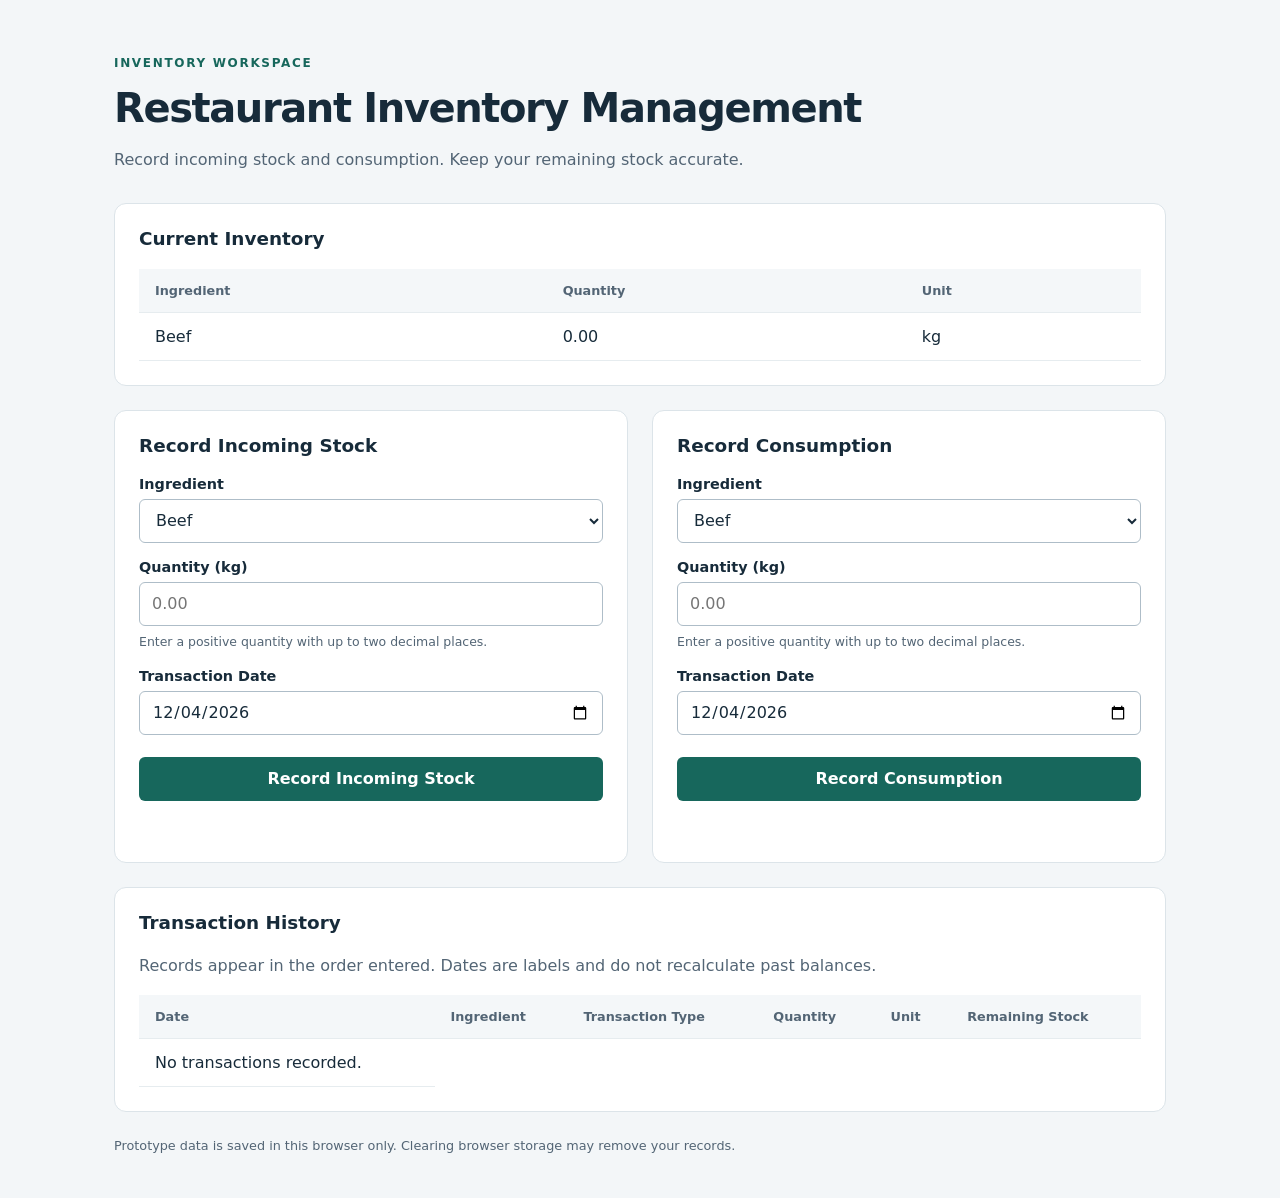
<file: index.html>
<!doctype html>
<html lang="en">
<head>
  <meta charset="utf-8">
  <meta name="viewport" content="width=device-width, initial-scale=1">
  <title>Restaurant Inventory Management</title>
  <link rel="stylesheet" href="styles.css">
  <script src="app.js" defer></script>
</head>
<body>
  <main>
    <header><p class="eyebrow">INVENTORY WORKSPACE</p><h1>Restaurant Inventory Management</h1><p>Record incoming stock and consumption. Keep your remaining stock accurate.</p></header>
    <p id="storage-error" class="error" role="alert" hidden></p>
    <section aria-labelledby="inventory-title">
      <h2 id="inventory-title">Current Inventory</h2>
      <div class="table-wrap"><table><thead><tr><th scope="col">Ingredient</th><th scope="col">Quantity</th><th scope="col">Unit</th></tr></thead><tbody id="inventory-body"></tbody></table></div>
    </section>
    <div class="forms">
      <section aria-labelledby="incoming-title"><h2 id="incoming-title">Record Incoming Stock</h2>
        <form id="incoming-form" novalidate>
          <label for="incoming-ingredient">Ingredient</label><select id="incoming-ingredient" name="ingredient"><option value="beef">Beef</option></select>
          <label for="incoming-quantity">Quantity (kg)</label><input id="incoming-quantity" name="quantity" type="text" inputmode="decimal" placeholder="0.00" aria-describedby="incoming-help" required><small id="incoming-help">Enter a positive quantity with up to two decimal places.</small>
          <label for="incoming-date">Transaction Date</label><input id="incoming-date" name="date" type="date" required>
          <button type="submit">Record Incoming Stock</button><p id="incoming-message" class="message" role="status" aria-live="polite"></p>
        </form>
      </section>
      <section aria-labelledby="consumption-title"><h2 id="consumption-title">Record Consumption</h2>
        <form id="consumption-form" novalidate>
          <label for="consumption-ingredient">Ingredient</label><select id="consumption-ingredient" name="ingredient"><option value="beef">Beef</option></select>
          <label for="consumption-quantity">Quantity (kg)</label><input id="consumption-quantity" name="quantity" type="text" inputmode="decimal" placeholder="0.00" aria-describedby="consumption-help" required><small id="consumption-help">Enter a positive quantity with up to two decimal places.</small>
          <label for="consumption-date">Transaction Date</label><input id="consumption-date" name="date" type="date" required>
          <button type="submit">Record Consumption</button><p id="consumption-message" class="message" role="status" aria-live="polite"></p>
        </form>
      </section>
    </div>
    <section aria-labelledby="history-title"><h2 id="history-title">Transaction History</h2><p>Records appear in the order entered. Dates are labels and do not recalculate past balances.</p>
      <div class="table-wrap"><table><thead><tr><th scope="col">Date</th><th scope="col">Ingredient</th><th scope="col">Transaction Type</th><th scope="col">Quantity</th><th scope="col">Unit</th><th scope="col">Remaining Stock</th></tr></thead><tbody id="history-body"></tbody></table></div>
    </section>
    <footer>Prototype data is saved in this browser only. Clearing browser storage may remove your records.</footer>
  </main>
</body>
</html>
</file>
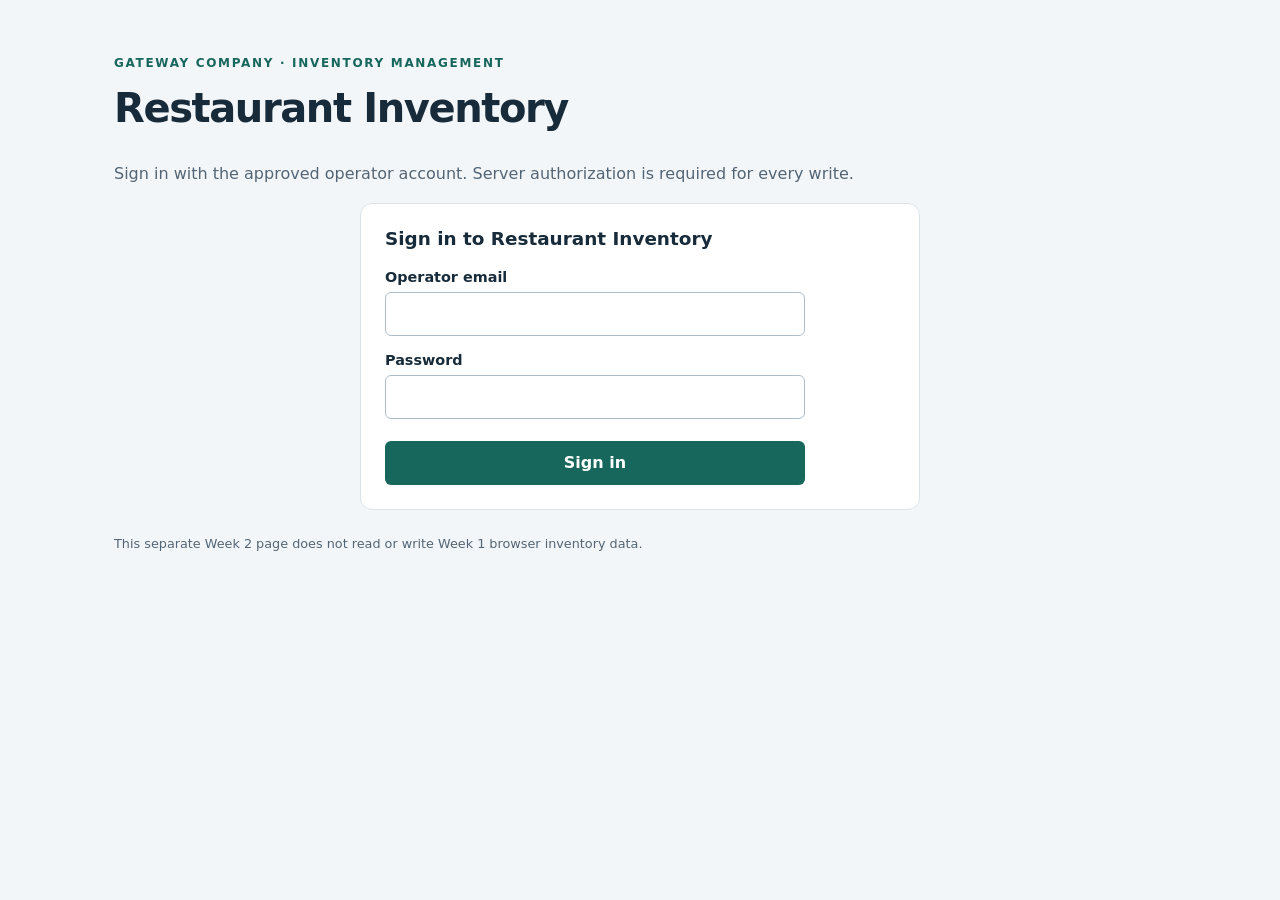
<file: week2.html>
<!doctype html>
<html lang="en">
<head>
  <meta charset="utf-8">
  <meta name="viewport" content="width=device-width, initial-scale=1">
  <title>Gateway Restaurant Inventory</title>
  <link rel="stylesheet" href="styles.css">
  <link rel="stylesheet" href="week2.css">
  <script src="week2-config.js" defer></script>
  <script src="week2.js" defer></script>
</head>
<body>
  <main>
    <header>
      <p class="eyebrow">GATEWAY COMPANY · INVENTORY MANAGEMENT</p>
      <h1>Restaurant Inventory</h1>
    </header>
    <p id="auth-status" role="status" aria-live="polite">Sign in to continue.</p>
    <section id="login-screen" aria-labelledby="login-title">
      <h2 id="login-title" tabindex="-1">Sign in to Restaurant Inventory</h2>
      <form id="sign-in" novalidate>
        <label for="operator-email">Operator email</label><input id="operator-email" name="email" type="email" autocomplete="username" required>
        <label for="operator-password">Password</label><input id="operator-password" name="password" type="password" autocomplete="current-password" required>
        <button id="sign-in-button" type="submit" disabled>Sign in</button>
      </form>
    </section>
    <div id="signed-in-controls" hidden>
      <button id="sign-out" type="button" disabled>Sign out</button>
    </div>
    <section id="restaurant-screen" aria-labelledby="restaurant-title" hidden>
      <h2 id="restaurant-title" tabindex="-1">Select a restaurant</h2>
      <p>This is a single-restaurant demonstration. Selection opens the demo dashboard and does not verify membership or grant operator permissions.</p>
      <button id="select-restaurant" type="button">Gateway Demo Restaurant</button>
    </section>
    <div id="dashboard-screen" hidden>
    <h2 id="dashboard-title" tabindex="-1">Gateway Demo Restaurant</h2>
    <section aria-labelledby="connection-title">
      <h2 id="connection-title">Data connection</h2>
      <p id="connection-status" role="status" aria-live="polite">Not Connected · Data source: Connection unavailable</p>
      <p id="connection-detail">Supabase access has not been configured or approved for this page. No live inventory has been loaded.</p>
      <p id="connection-error" class="error" role="alert" hidden></p>
      <button id="refresh" type="button" disabled>Refresh inventory</button>
    </section>
    <section aria-labelledby="stock-overview-title" id="stock-overview">
      <h2 id="stock-overview-title">Stock overview</h2>
      <p>Demonstration thresholds only. Save stores settings in this browser for your signed-in user and Gateway Demo Restaurant, never in Supabase. Status changes after Save. Blank means explicitly Not Configured.</p>
      <p>Reset restores demo defaults for this user and restaurant only. Refresh discards unsaved drafts. Saved settings remain after sign-out.</p>
      <p id="stock-summary" role="status" aria-live="polite">Unavailable — sign in and select the demo restaurant.</p>
      <div class="table-wrap" tabindex="0" role="region" aria-label="Stock alerts table; scroll horizontally for all columns"><table>
        <caption>Ingredient-level low stock alerts</caption>
        <thead><tr><th scope="col">Ingredient</th><th scope="col">Current balance</th><th scope="col">Unit</th><th scope="col">Demo threshold</th><th scope="col">Stock status</th></tr></thead>
        <tbody id="stock-alert-body"><tr><td colspan="5">Unavailable</td></tr></tbody>
      </table></div>
      <button id="save-thresholds" type="button" disabled>Save Thresholds</button>
      <button id="reset-thresholds" type="button" disabled>Reset to demo defaults</button>
      <p id="threshold-message" role="status" aria-live="polite"></p>
    </section>
    <section aria-labelledby="stock-title" id="stock-section">
      <h2 id="stock-title">Current stock</h2>
      <div class="table-wrap"><table>
        <caption>Available ingredients and quantities</caption>
        <thead><tr><th scope="col">Ingredient</th><th scope="col">Category</th><th scope="col">Quantity</th><th scope="col">Unit</th></tr></thead>
        <tbody id="stock-body"><tr><td colspan="4">Inventory is unavailable until the connection is approved.</td></tr></tbody>
      </table></div>
    </section>
    <section aria-labelledby="history-title" id="history-section">
      <h2 id="history-title">Inventory history</h2>
      <p>Oldest ledger entry first. Transaction dates are record labels.</p>
      <label for="history-ingredient">Filter history by ingredient</label>
      <select id="history-ingredient" aria-describedby="history-filter-detail" disabled><option value="">All Ingredients</option></select>
      <p id="history-filter-detail">Filters the complete loaded ledger by exact ingredient name.</p>
      <div class="table-wrap"><table>
        <caption>Stock receipts, consumption, and waste</caption>
        <thead><tr><th scope="col">Sequence</th><th scope="col">Ingredient</th><th scope="col">Transaction type</th><th scope="col">Quantity</th><th scope="col">Unit</th><th scope="col">Date</th><th scope="col">Waste reason</th></tr></thead>
        <tbody id="history-body"><tr><td colspan="7">History is unavailable until the connection is approved.</td></tr></tbody>
      </table></div>
    </section>
    <section id="expiration-overview" aria-labelledby="expiration-title">
      <h2 id="expiration-title">Expiration overview</h2>
      <p><strong>Original receipt quantity; remaining quantity is not tracked.</strong></p>
      <p>UTC calendar dates · 7-day demonstration warning horizon. No automatic stock deductions or Waste. This protected view requires migration 007 and the updated Edge handler.</p>
      <p id="expiration-summary" role="status" aria-live="polite">Unavailable</p>
      <button id="refresh-expirations" type="button" disabled>Refresh expiration records</button>
      <div class="table-wrap" tabindex="0" role="region" aria-label="Receipt expiration records; scroll horizontally for all columns"><table>
        <caption>Receipt records, including historical receipts with unknown remaining stock</caption>
        <thead><tr><th scope="col">Receipt</th><th scope="col">Ingredient</th><th scope="col">Original received quantity</th><th scope="col">Unit</th><th scope="col">Receipt date</th><th scope="col">Expiration date</th><th scope="col">Expiration status</th></tr></thead>
        <tbody id="expiration-body"><tr><td colspan="7">Unavailable</td></tr></tbody>
      </table></div>
    </section>
    <section aria-labelledby="manage-title">
      <h2 id="manage-title">Administrator inventory management</h2>
      <p>Every inventory action requires server authorization. Restaurant selection does not grant write access.</p>
      <p id="write-message" role="status" aria-live="polite"></p>
      <fieldset id="write-controls" disabled><legend>Authorized operator actions</legend>
        <div class="forms">
          <form id="add-ingredient" data-action="add_ingredient" novalidate>
            <h3>Add ingredient</h3>
            <label for="ingredient-name">Name</label><input id="ingredient-name" name="name" maxlength="200" required>
            <label for="ingredient-category">Category</label><input id="ingredient-category" name="category" maxlength="200" required>
            <label for="ingredient-unit">Unit</label><select id="ingredient-unit" name="unit_id"><option value="10000000-0000-4000-8000-000000000001">lb</option><option value="10000000-0000-4000-8000-000000000002">pt</option><option value="10000000-0000-4000-8000-000000000003">fl oz</option><option value="10000000-0000-4000-8000-000000000004">each</option></select>
            <button type="submit">Add ingredient</button>
          </form>
          <form id="receive-stock" data-action="receive_stock" novalidate>
            <h3>Receive stock</h3><label for="receive-stock-ingredient">Ingredient</label><select id="receive-stock-ingredient" name="ingredient_id" required><option value="">Refresh inventory to select an ingredient</option></select>
            <label for="receive-stock-quantity">Quantity</label><input id="receive-stock-quantity" name="quantity" inputmode="decimal" maxlength="128" required>
            <label for="receive-stock-date">Transaction date</label><input id="receive-stock-date" name="date" type="date" required>
            <label for="receive-stock-expiry">Expiration date (optional)</label><input id="receive-stock-expiry" name="expires_on" type="date">
            <small>UTC date-only expiry visibility. Leave blank for the existing Receive workflow. Separate receipts are required for different expiry dates.</small>
            <button type="submit">Receive stock</button>
          </form>
          <form id="consume-stock" data-action="consume_stock" novalidate>
            <h3>Consume stock</h3><label for="consume-stock-ingredient">Ingredient</label><select id="consume-stock-ingredient" name="ingredient_id" required><option value="">Refresh inventory to select an ingredient</option></select>
            <label for="consume-stock-quantity">Quantity</label><input id="consume-stock-quantity" name="quantity" inputmode="decimal" maxlength="128" required>
            <label for="consume-stock-date">Transaction date</label><input id="consume-stock-date" name="date" type="date" required>
            <button type="submit">Consume stock</button>
          </form>
          <form id="deactivate-ingredient" data-action="deactivate_ingredient" novalidate>
            <h3>Deactivate ingredient</h3><label for="deactivate-ingredient-ingredient">Ingredient</label><select id="deactivate-ingredient-ingredient" name="ingredient_id" required><option value="">Refresh inventory to select an ingredient</option></select>
            <button type="submit">Deactivate ingredient</button>
          </form>
          <form id="reactivate-ingredient" data-action="reactivate_ingredient" novalidate>
            <h3>Reactivate ingredient</h3>
            <label for="reactivate-ingredient-name">Ingredient name</label><input id="reactivate-ingredient-name" name="name" maxlength="200" required>
            <small>Enter an existing inactive ingredient name. Reactivation restores its status without adding stock.</small>
            <button type="submit">Reactivate ingredient</button>
          </form>
          <div class="waste-action">
          <button id="toggle-waste" type="button" aria-expanded="false" aria-controls="record-waste">Record Waste</button>
          <form id="record-waste" data-action="record_waste" novalidate hidden>
            <h3>Record waste</h3>
            <label for="record-waste-ingredient">Ingredient</label><select id="record-waste-ingredient" name="ingredient_id" required><option value="">Select an active ingredient</option></select>
            <p id="waste-unit" role="status">Unit: Select an ingredient</p>
            <label for="waste-quantity">Waste quantity</label><input id="waste-quantity" name="quantity" inputmode="decimal" maxlength="128" required>
            <label for="waste-reason">Waste reason</label><select id="waste-reason" name="reason" required><option value="">Select a reason</option><option value="spoiled">Spoiled</option><option value="damaged">Damaged</option><option value="other">Other</option></select>
            <small>The database records the UTC date and time. No separate consumption entry is created. This local draft requires migration 006 before live use.</small>
            <button type="submit">Submit Waste</button>
          </form>
          </div>
        </div>
      </fieldset>
      <p>Use a new fictional ingredient for demonstrations. Persistent history is retained after deactivation.</p>
    </section>
    </div>
    <noscript><p class="error">Enable JavaScript to sign in and open the inventory dashboard.</p></noscript>
    <footer>This separate Week 2 page does not read or write Week 1 browser inventory data.</footer>
  </main>
</body>
</html>
</file>
<file: styles.css>
:root { color-scheme: light; font-family: system-ui, -apple-system, BlinkMacSystemFont, "Segoe UI", sans-serif; color: #172b3a; background: #f3f6f8; }
* { box-sizing: border-box; }
body { margin: 0; }
main { max-width: 1100px; margin: auto; padding: 42px 24px; }
header { margin-bottom: 30px; }
h1 { font-size: clamp(1.8rem, 4vw, 2.5rem); letter-spacing: -.035em; margin: 8px 0 12px; }
h2 { font-size: 1.15rem; margin: 0 0 20px; }
p, small, footer { color: #536575; line-height: 1.6; }
.eyebrow { color: #17675c; font-size: .75rem; font-weight: 750; letter-spacing: .14em; }
section { background: white; border: 1px solid #dce4e9; border-radius: 12px; padding: 24px; margin-bottom: 24px; }
.forms { display: grid; grid-template-columns: 1fr 1fr; gap: 24px; }
.table-wrap { overflow-x: auto; }
table { width: 100%; border-collapse: collapse; text-align: left; white-space: nowrap; font-variant-numeric: tabular-nums; }
th { background: #f4f7f9; color: #536575; font-size: .8rem; }
th, td { padding: 14px 16px; border-bottom: 1px solid #e6ecef; }
label { display: block; margin: 16px 0 7px; font-size: .9rem; font-weight: 650; }
input, select, button { font: inherit; width: 100%; min-height: 44px; border-radius: 6px; }
input, select { border: 1px solid #aebdc8; padding: 10px 12px; background: white; color: #172b3a; }
small { display: block; margin-top: 6px; font-size: .78rem; }
button { border: 0; background: #17675c; color: white; font-weight: 650; padding: 12px; margin-top: 22px; cursor: pointer; }
button:hover { background: #105246; }
button:disabled { opacity: .5; cursor: not-allowed; }
:focus-visible { outline: 3px solid #397bcb; outline-offset: 3px; }
.message { min-height: 1.6em; margin-bottom: 0; font-size: .9rem; color: #17675c; }
.error { color: #a12525; }
#storage-error { background: #fff0ee; border: 1px solid #e3b2ac; padding: 16px; border-radius: 8px; }
footer { font-size: .8rem; }
@media (max-width: 700px) { main { padding: 24px 14px; } .forms { grid-template-columns: 1fr; gap: 0; } section { padding: 18px; } }
</file>
<file: week2.css>
caption { text-align: left; color: #536575; padding-bottom: 12px; }
#connection-status { font-weight: 700; color: #172b3a; }
#refresh { width: auto; min-width: 180px; margin-top: 4px; }
a { color: #105d52; text-underline-offset: 3px; }
td { white-space: normal; overflow-wrap: anywhere; }

fieldset { border: 1px solid #dce4e9; border-radius: 8px; padding: 18px; margin-top: 20px; }
#write-controls form { padding: 12px; min-width: 0; }
#write-message { min-height: 1.6em; }
fieldset:disabled { opacity: .65; }
#sign-in { max-width: 420px; }
#sign-out { width: auto; }
[hidden] { display: none !important; }
#login-screen, #restaurant-screen { max-width: 560px; margin-inline: auto; }
#signed-in-controls { margin-bottom: 24px; }
#signed-in-controls button { margin-top: 0; }
#dashboard-title { margin-bottom: 24px; }
.stock-low { color: #805100; background: #fff7df; font-weight: 700; }
#stock-summary { font-weight: 650; }
#stock-overview th, #stock-overview td { white-space: nowrap; }
#stock-alert-body input { width: 180px; }
#save-thresholds, #reset-thresholds { width: auto; margin-right: 12px; }
#threshold-message { min-height: 1.6em; }
#stock-alert-body input[aria-invalid="true"] { border-color: #a12525; }
#refresh-expirations { width: auto; margin: 0 0 20px; }
#expiration-overview th, #expiration-overview td { white-space: nowrap; }
</file>
